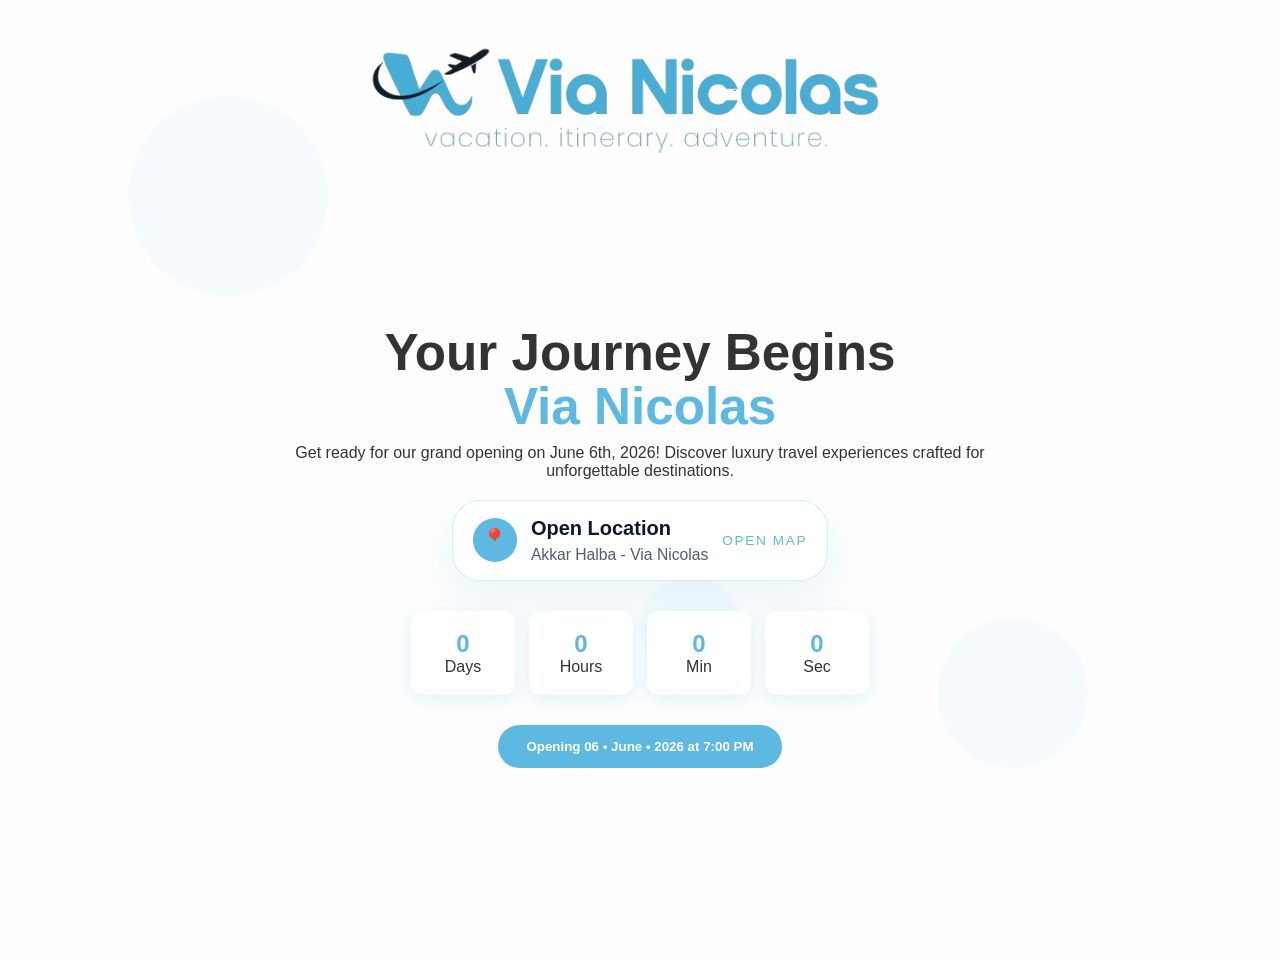
<file: index.html>
<!DOCTYPE html><html lang="en" data-critters-container><head>
  <meta charset="utf-8">
  <title>ViaNicolas</title>
  <base href="https://vianicolas.github.io/Via-Nicolas/">
  <meta name="viewport" content="width=device-width, initial-scale=1">
  <link rel="icon" type="image/x-icon" href="favicon.ico">
<style>html,body{width:100%;min-height:100%;overflow-x:hidden}body{margin:0;background:#fafafa}
</style><link rel="stylesheet" href="styles-SOW4XHCT.css" media="print" onload="this.media='all'"><noscript><link rel="stylesheet" href="styles-SOW4XHCT.css"></noscript><style ng-app-id="ng">*[_ngcontent-ng-c455931416]{margin:0;padding:0;font-family:Segoe UI,sans-serif}html[_ngcontent-ng-c455931416], body[_ngcontent-ng-c455931416]{width:100%;min-height:100%;overflow-x:hidden}.hero[_ngcontent-ng-c455931416]{min-height:100vh;overflow:auto;padding:20px 30px 40px;background:linear-gradient(#ffffffb3,#ffffffb3),url(https://images.unsplash.com/photo-1506905925346-21bda4d32df4?ixlib=rb-4.0.3&auto=format&fit=crop&w=1920&q=80) no-repeat center center scroll;background-size:cover;color:#333;position:relative;display:flex;flex-direction:column}.nav[_ngcontent-ng-c455931416]{display:flex;justify-content:center;padding:20px 20px 10px;align-items:center}.logo[_ngcontent-ng-c455931416]{display:flex;align-items:center;gap:16px}.logo-img[_ngcontent-ng-c455931416]{max-width:540px;width:100%;height:auto;display:block;background:transparent}.logo[_ngcontent-ng-c455931416]   span[_ngcontent-ng-c455931416]{font-size:18px;letter-spacing:2px}.circle[_ngcontent-ng-c455931416]{fill:none;stroke:#5db8e2;stroke-width:3}.triangle[_ngcontent-ng-c455931416]{fill:#5db8e2}.dot[_ngcontent-ng-c455931416]{fill:#fff}.btn[_ngcontent-ng-c455931416]{padding:10px 22px;border:none;background:#5db8e2;border-radius:25px;font-weight:700;cursor:pointer;color:#fff}.content[_ngcontent-ng-c455931416]{flex:1;display:flex;flex-direction:column;justify-content:center;align-items:center;text-align:center;z-index:2;padding:0 10px}.content[_ngcontent-ng-c455931416]   h1[_ngcontent-ng-c455931416]{font-size:clamp(2rem,6vw,3.2rem);line-height:1.05}.content[_ngcontent-ng-c455931416]   h1[_ngcontent-ng-c455931416]   span[_ngcontent-ng-c455931416]{color:#5db8e2}.content[_ngcontent-ng-c455931416]   .slogan[_ngcontent-ng-c455931416]{margin-top:15px;font-size:clamp(1rem,3vw,1.35rem);letter-spacing:.18em;color:#5db8e2;text-transform:lowercase;opacity:.95}.content[_ngcontent-ng-c455931416]   p[_ngcontent-ng-c455931416]{margin-top:10px;opacity:.7;max-width:760px}.location[_ngcontent-ng-c455931416]{margin-top:20px;text-align:center}.location-card[_ngcontent-ng-c455931416]{display:inline-flex;align-items:center;gap:14px;padding:16px 20px;border-radius:28px;background:#ffffffeb;border:1px solid rgba(93,184,226,.25);box-shadow:0 18px 40px #5db8e21f;color:#0f172a;text-decoration:none;transition:transform .2s ease,box-shadow .2s ease,opacity .2s ease;width:fit-content;max-width:100%}.location-card[_ngcontent-ng-c455931416]:hover, .location-card[_ngcontent-ng-c455931416]:focus-visible{transform:translateY(-1px);box-shadow:0 22px 48px #5db8e233;opacity:1}.location-icon[_ngcontent-ng-c455931416]{display:inline-flex;align-items:center;justify-content:center;width:44px;height:44px;border-radius:50%;background:#5db8e2;color:#fff;font-size:1.35rem}.location-text[_ngcontent-ng-c455931416]{text-align:left}.location-text[_ngcontent-ng-c455931416]   h3[_ngcontent-ng-c455931416]{font-size:1.25rem;color:#0f172a;margin:0}.location-text[_ngcontent-ng-c455931416]   p[_ngcontent-ng-c455931416]{margin:6px 0 0;color:#475569;font-size:.98rem;opacity:.95}.location-action[_ngcontent-ng-c455931416]{margin-left:auto;color:#5db8e2;font-size:.85rem;text-transform:uppercase;letter-spacing:.12em}.countdown[_ngcontent-ng-c455931416]{display:flex;flex-wrap:wrap;justify-content:center;gap:14px;margin-top:30px}.box[_ngcontent-ng-c455931416]{background:#ffffffd9;padding:18px 16px;min-width:70px;width:auto;border-radius:12px;-webkit-backdrop-filter:blur(10px);backdrop-filter:blur(10px);border:1px solid rgba(255,255,255,.3);box-shadow:0 4px 15px #5db8e233}.box[_ngcontent-ng-c455931416]   h2[_ngcontent-ng-c455931416]{color:#5db8e2}.cta[_ngcontent-ng-c455931416]{margin-top:30px;padding:14px 28px;border:none;border-radius:30px;background:#5db8e2;font-weight:700;color:#fff;width:max-content;max-width:100%;white-space:normal}.fade-in[_ngcontent-ng-c455931416]{animation:_ngcontent-ng-c455931416_fadeIn 1s ease forwards}.delay[_ngcontent-ng-c455931416]{animation-delay:.3s}.slide-up[_ngcontent-ng-c455931416]{animation:_ngcontent-ng-c455931416_slideUp 1s ease forwards}@keyframes _ngcontent-ng-c455931416_fadeIn{0%{opacity:0;transform:translateY(20px)}to{opacity:1;transform:translateY(0)}}@keyframes _ngcontent-ng-c455931416_slideUp{0%{opacity:0;transform:translateY(40px)}to{opacity:1;transform:translateY(0)}}.pulse[_ngcontent-ng-c455931416]{animation:_ngcontent-ng-c455931416_pulse 2s infinite}@keyframes _ngcontent-ng-c455931416_pulse{0%{transform:scale(1)}50%{transform:scale(1.05)}to{transform:scale(1)}}@media (max-width: 768px){.hero[_ngcontent-ng-c455931416]{padding:18px 16px 32px;background-attachment:scroll}.nav[_ngcontent-ng-c455931416]{padding:16px 14px}.logo-img[_ngcontent-ng-c455931416]{max-width:380px}.content[_ngcontent-ng-c455931416]   h1[_ngcontent-ng-c455931416]{font-size:2.2rem}.content[_ngcontent-ng-c455931416]   .slogan[_ngcontent-ng-c455931416]{letter-spacing:.12em}.location[_ngcontent-ng-c455931416]   h3[_ngcontent-ng-c455931416]{font-size:1.2rem}.countdown[_ngcontent-ng-c455931416]{gap:10px}.box[_ngcontent-ng-c455931416]{min-width:60px;padding:14px 12px}.floating[_ngcontent-ng-c455931416]{display:none}}.floating[_ngcontent-ng-c455931416]{position:absolute;background:#5db8e2;opacity:.05;border-radius:50%;animation:_ngcontent-ng-c455931416_float 10s infinite linear}.f1[_ngcontent-ng-c455931416]{width:200px;height:200px;top:10%;left:10%}.f2[_ngcontent-ng-c455931416]{width:150px;height:150px;bottom:20%;right:15%}.f3[_ngcontent-ng-c455931416]{width:100px;height:100px;top:60%;left:50%}@keyframes _ngcontent-ng-c455931416_float{0%{transform:translateY(0)}50%{transform:translateY(-30px)}to{transform:translateY(0)}}</style></head>
<body><!--nghm-->
  <app-root _nghost-ng-c455931416 ng-version="17.3.12" ngh="0" ng-server-context="ssg"><div _ngcontent-ng-c455931416 class="hero"><div _ngcontent-ng-c455931416 class="nav"><div _ngcontent-ng-c455931416 class="logo"><img _ngcontent-ng-c455931416 src="assets/via-niolas.png" alt="Via Nicolas logo" class="logo-img"></div></div><div _ngcontent-ng-c455931416 class="content"><h1 _ngcontent-ng-c455931416 class="fade-in"> Your Journey Begins <br _ngcontent-ng-c455931416><span _ngcontent-ng-c455931416>Via Nicolas</span></h1><p _ngcontent-ng-c455931416 class="fade-in delay"> Get ready for our grand opening on June 6th, 2026! Discover luxury travel experiences crafted for unforgettable destinations. </p><div _ngcontent-ng-c455931416 class="location fade-in delay"><a _ngcontent-ng-c455931416 href="https://www.google.com/maps/place/34%C2%B032'26.8%22N+36%C2%B004'38.8%22E/@34.5406513,36.077375,19.75z/data=!4m4!3m3!8m2!3d34.5407829!4d36.077446?hl=en&amp;entry=ttu&amp;g_ep=EgoyMDI2MDQyOS4wIKXMDSoASAFQAw%3D%3D" target="_blank" class="location-card"><span _ngcontent-ng-c455931416 aria-hidden="true" class="location-icon">📍</span><div _ngcontent-ng-c455931416 class="location-text"><h3 _ngcontent-ng-c455931416>Open Location</h3><p _ngcontent-ng-c455931416>Akkar Halba - Via Nicolas</p></div><span _ngcontent-ng-c455931416 class="location-action">Open map</span></a></div><div _ngcontent-ng-c455931416 class="countdown slide-up"><div _ngcontent-ng-c455931416 class="box"><h2 _ngcontent-ng-c455931416>8</h2><span _ngcontent-ng-c455931416>Days</span></div><div _ngcontent-ng-c455931416 class="box"><h2 _ngcontent-ng-c455931416>19</h2><span _ngcontent-ng-c455931416>Hours</span></div><div _ngcontent-ng-c455931416 class="box"><h2 _ngcontent-ng-c455931416>0</h2><span _ngcontent-ng-c455931416>Min</span></div><div _ngcontent-ng-c455931416 class="box"><h2 _ngcontent-ng-c455931416>57</h2><span _ngcontent-ng-c455931416>Sec</span></div></div><button _ngcontent-ng-c455931416 class="cta pulse">Opening 06 • June • 2026 at 7:00 PM</button></div><div _ngcontent-ng-c455931416 class="floating f1"></div><div _ngcontent-ng-c455931416 class="floating f2"></div><div _ngcontent-ng-c455931416 class="floating f3"></div></div></app-root>
<script src="polyfills-FFHMD2TL.js" type="module"></script><script src="main-47XBWQIL.js" type="module"></script>

<script id="ng-state" type="application/json">{"__nghData__":[{}]}</script></body></html>
</file>
<file: styles-SOW4XHCT.css>
html,body{width:100%;min-height:100%;overflow-x:hidden}body{margin:0;background:#fafafa}
</file>
